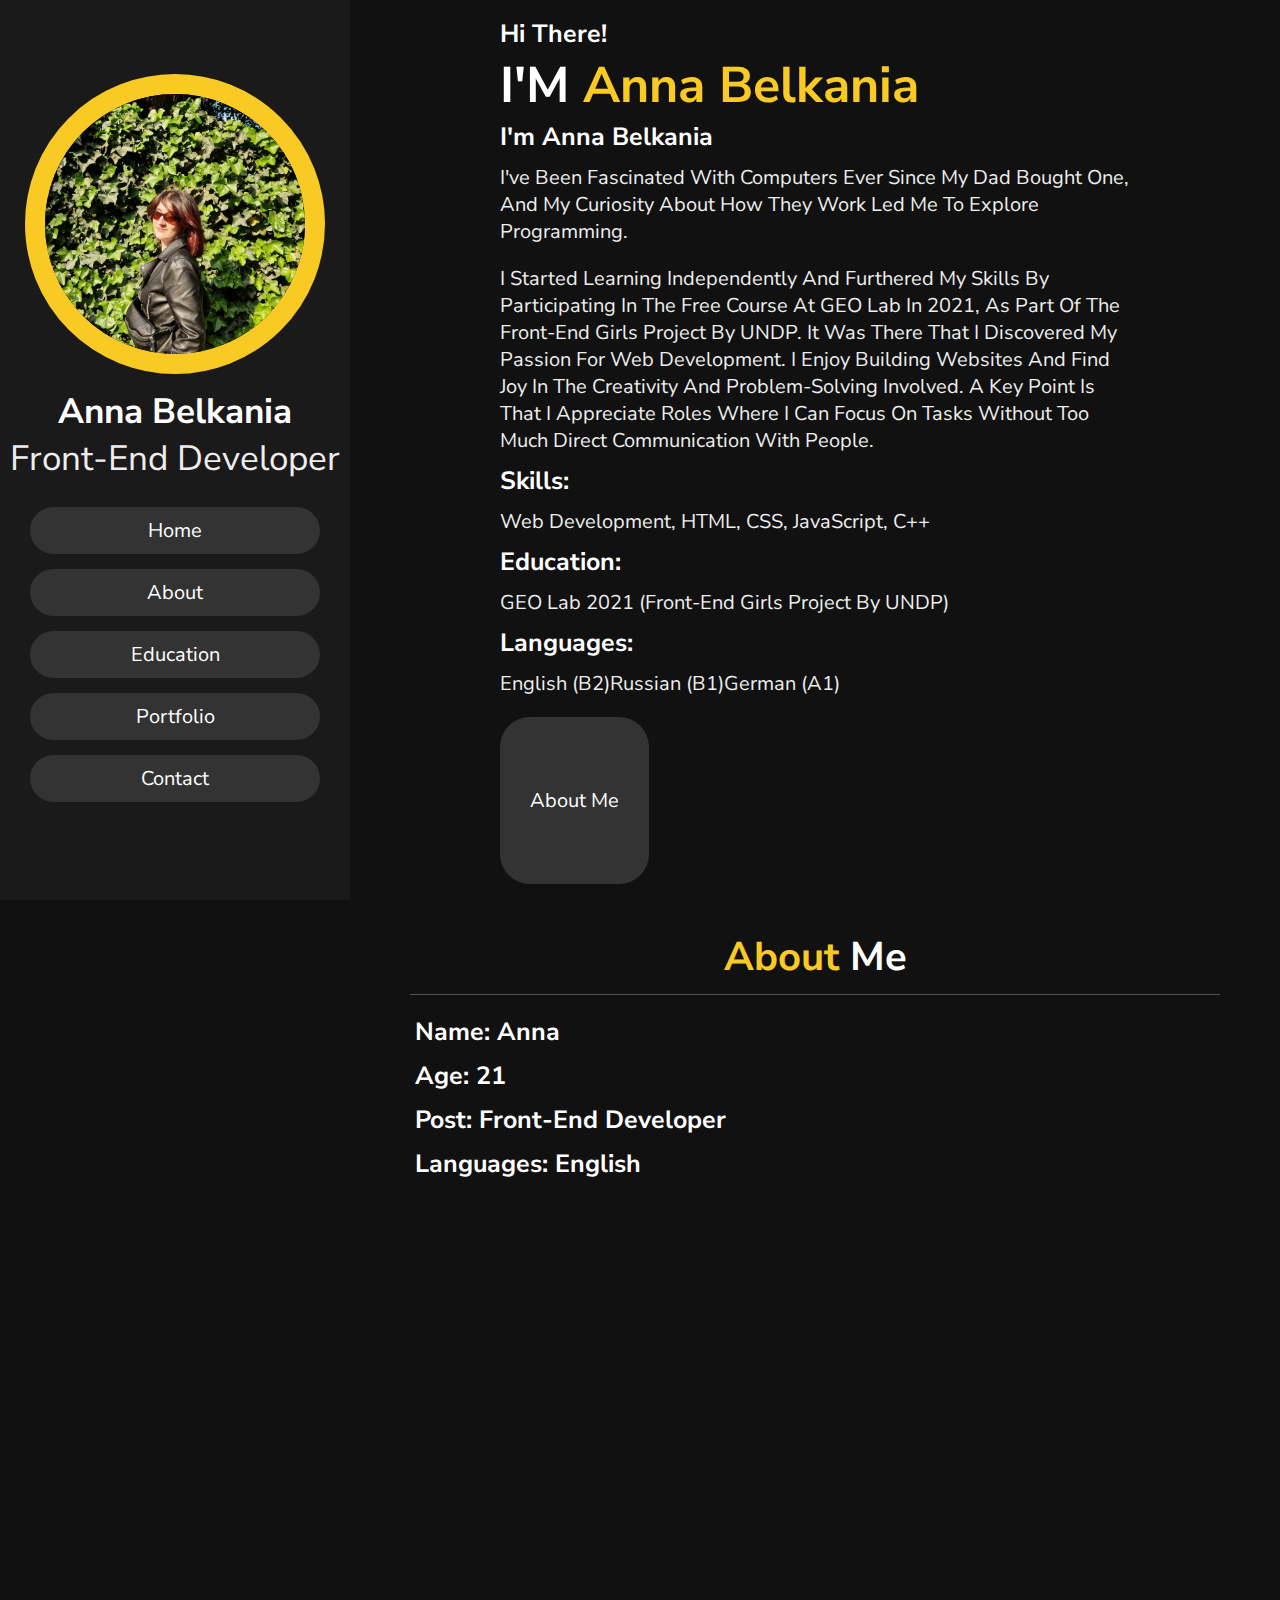
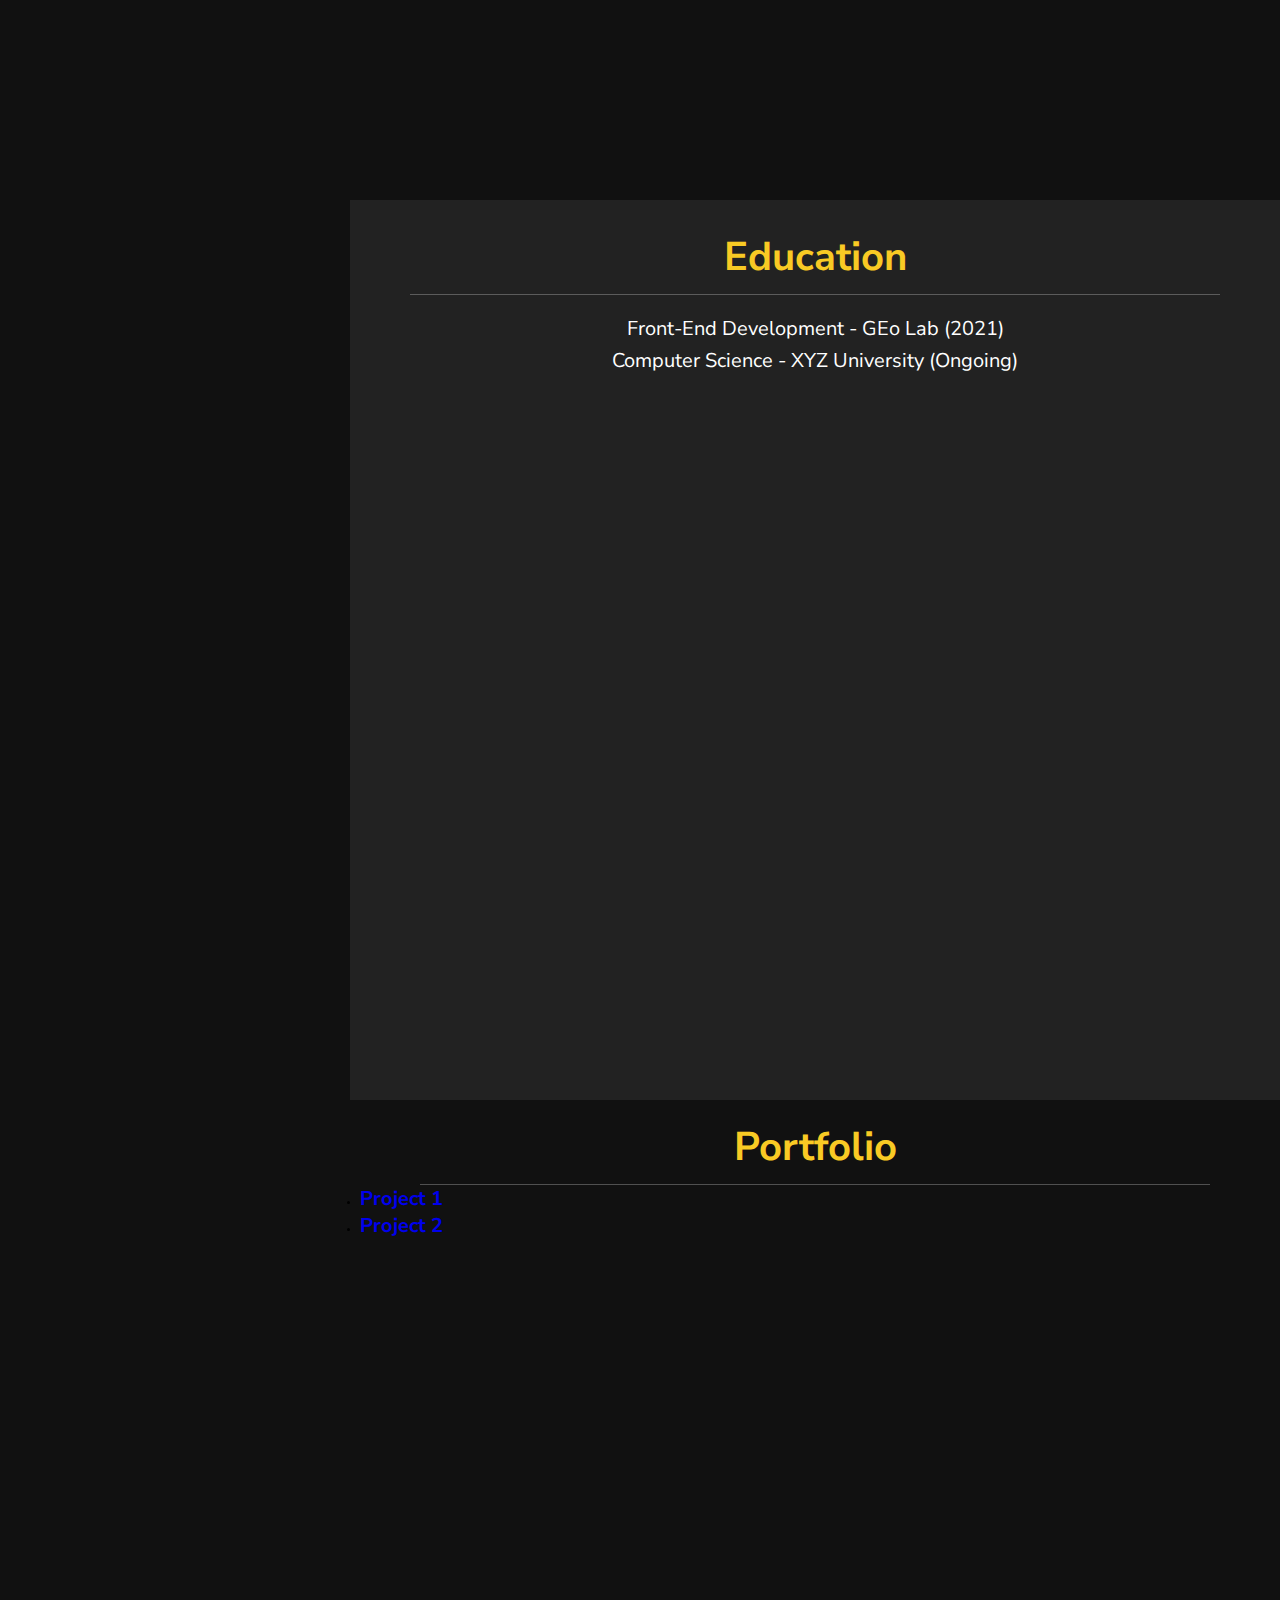
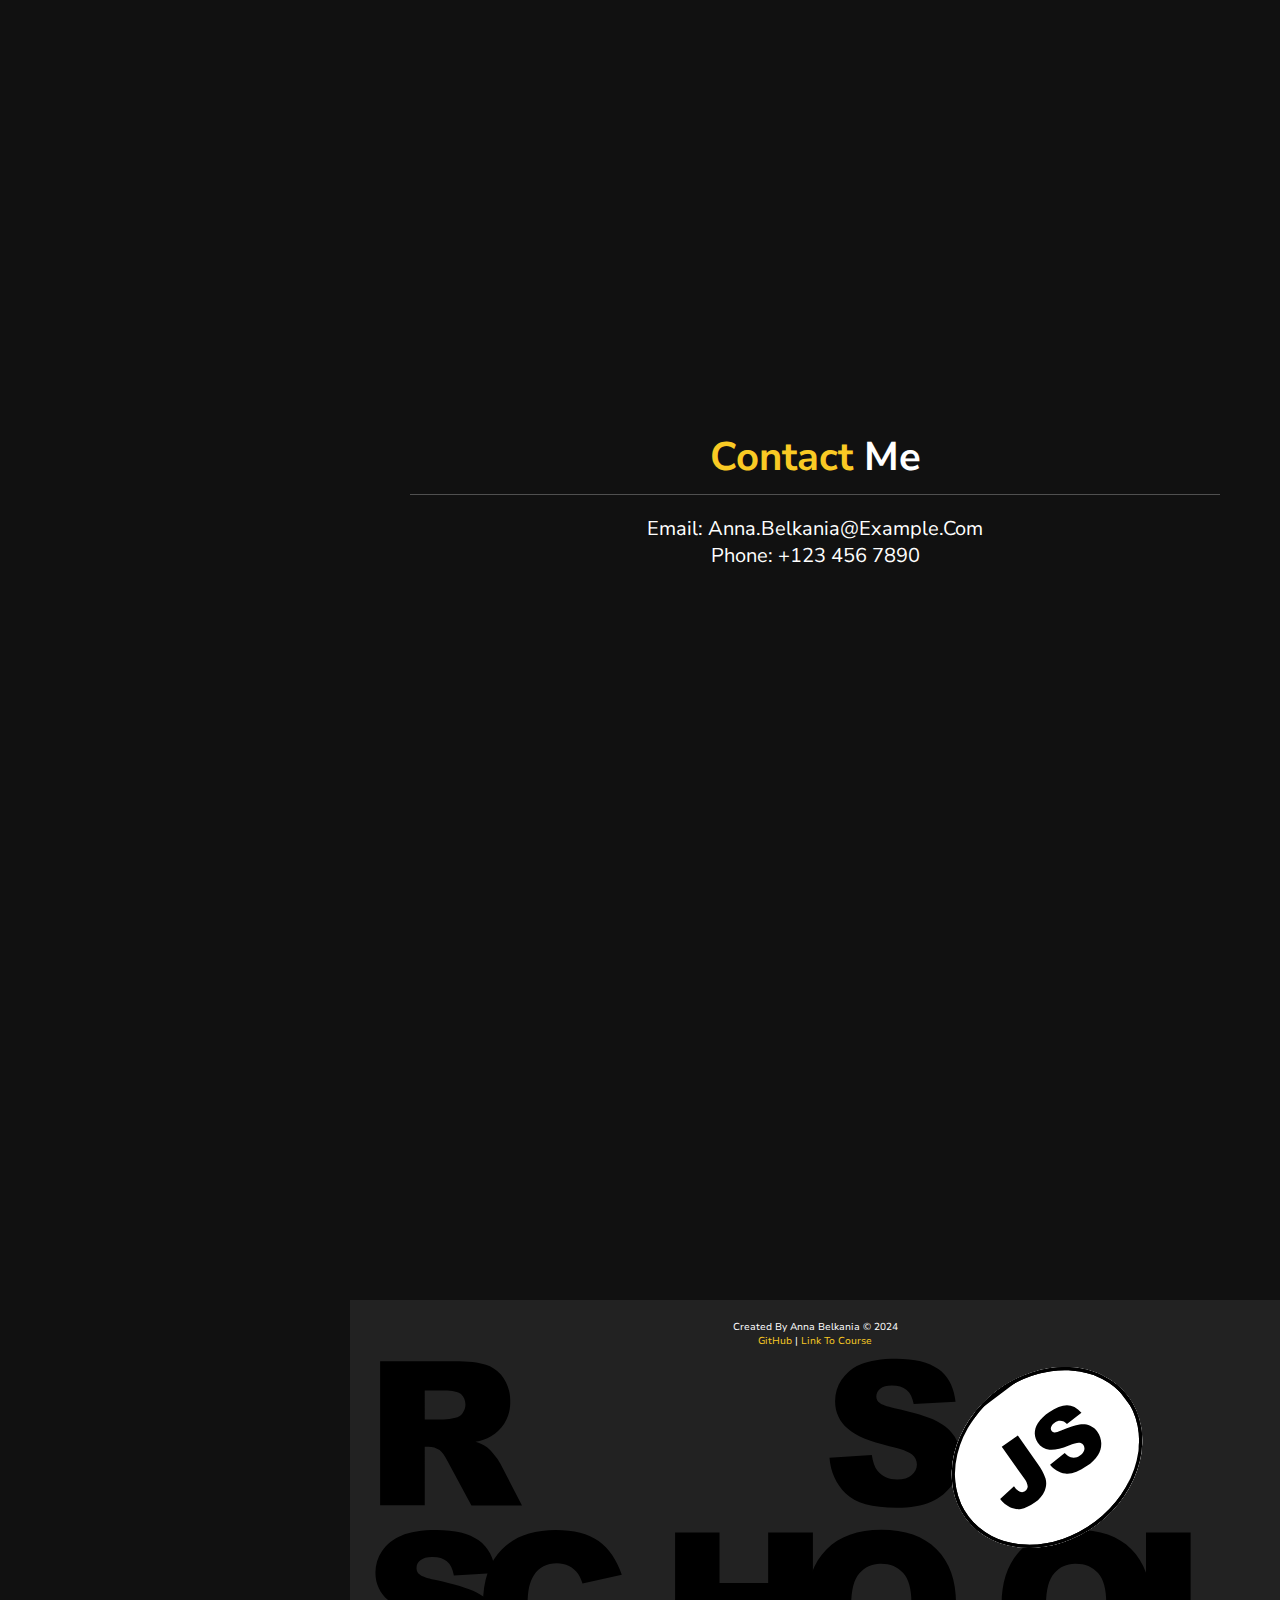
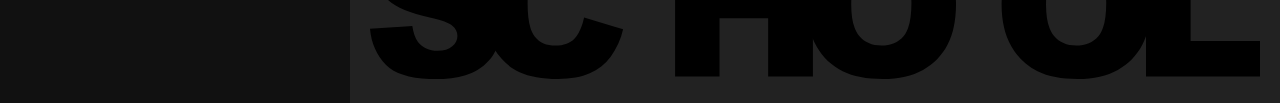
<file: cv-html/index.html>
<!DOCTYPE html>
<html lang="en">
<head>
    <meta charset="UTF-8">
    <meta name="viewport" content="width=device-width, initial-scale=1.0">
    <title>Resume</title>
    <link rel="stylesheet" href="style.css">
    <link href="https://fonts.googleapis.com/css2?family=Heebo:wght@100..900&family=Jersey+10+Charted&family=Nunito+Sans:ital,opsz,wght@0,6..12,200..1000;1,6..12,200..1000&display=swap" rel="stylesheet">
    <script src="https://code.jquery.com/jquery-3.6.0.min.js"></script>
    <link href="https://cdnjs.cloudflare.com/ajax/libs/font-awesome/5.15.4/css/all.min.css" rel="stylesheet">
</head>
<body>
<header>
    <div class="user">
        <img src="images/profile.jpg" alt="Profile photo of Anna Belkania">
        <h3 class="name">Anna Belkania</h3>
        <p class="post">Front-end Developer</p>
    </div>
    <nav class="navbar">
        <ul>
            <li><a href="#home">Home</a></li>
            <li><a href="#about">About</a></li>
            <li><a href="#education">Education</a></li>
            <li><a href="#portfolio">Portfolio</a></li>
            <li><a href="#contact">Contact</a></li>
        </ul>
    </nav>
</header>
<div id="menu" class="fas fa-bars"></div>

<main>
    <section class="home" id="home">
        <h3>Hi there!</h3>
        <h1>I'M <span>Anna Belkania</span></h1>
        <h3><span>I'm Anna Belkania</span></h3>
            <p>I've been fascinated with computers ever since my dad bought one, and my curiosity about how they work led me to explore programming.</p>
            <p>I started learning independently and furthered my skills by participating in the free course at GEO Lab in 2021, as part of the Front-end Girls project by UNDP. It was there that I discovered my passion for web development. I enjoy building websites and find joy in the creativity and problem-solving involved. A key point is that I appreciate roles where I can focus on tasks without too much direct communication with people.</p>

            <h3>Skills:</h3>
            <ul>
                <p class="centered-text">Web Development, HTML, CSS, JavaScript, C++</p>

            </ul>

            <h3>Education:</h3>
            <ul>
                <p class="centered-text">GEO Lab 2021 (Front-end Girls project by UNDP)</p>

            </ul>

            <h3>Languages:</h3>
            <ul>
                <p class="centered-text">English (B2)Russian (B1)German (A1)</li>
                   
            </ul>
        </div>
    </div>

        <a href="#about"><button class="btn">About Me</button></a>
    </section>

    <section class="about" id="about">
        <h1 class="heading"><span>About</span> Me</h1>
        <div class="row">
            <div class="info">
                <h3><span>Name:</span> Anna</h3>
                <h3><span>Age:</span> 21</h3>
                <h3><span>Post:</span> Front-End Developer</h3>
                <h3><span>Languages:</span> English</h3>
            </div>
            
        </div>
    </section>

    <section class="education" id="education">
        <h1 class="heading"><span>Education</span></h1>
        <ul>
            <li>Front-End Development - GEo Lab (2021)</li>
            <li>Computer Science - XYZ University (Ongoing)</li>
        </ul>
    </section>

    <section class="portfolio" id="portfolio">
        <h1 class="heading"><span>Portfolio</span></h1>
        <ul>
            <li><a href="https://github.com/ann360/rsschool-cv/blob/gh-pages/tictactowithai.html"><h1><span>Project 1</span></h1></a></li>
            <li><a href="https://github.com/ann360/rsschool-cv/blob/gh-pages/!DOCTYoPE%20anna-belkania.html"><h1><span>Project 2</span></h1></a></li>
        </ul>
    </section>

    <section class="contact" id="contact">
        <h1 class="heading"><span>Contact</span> Me</h1>
        <p>Email: anna.belkania@example.com</p>
        <p>Phone: +123 456 7890</p>
    </section>
</main>

<footer>
    <p>Created by Anna Belkania &copy; 2024</p>
    <a href="https://github.com/ann360" target="_blank">GitHub</a> |
    <a href="https://rs.school/courses/javascript" target="_blank">link to course <img src="images/logo.svg" alt="Course Logo"></a>
</footer>



</body>
</html>
</file>
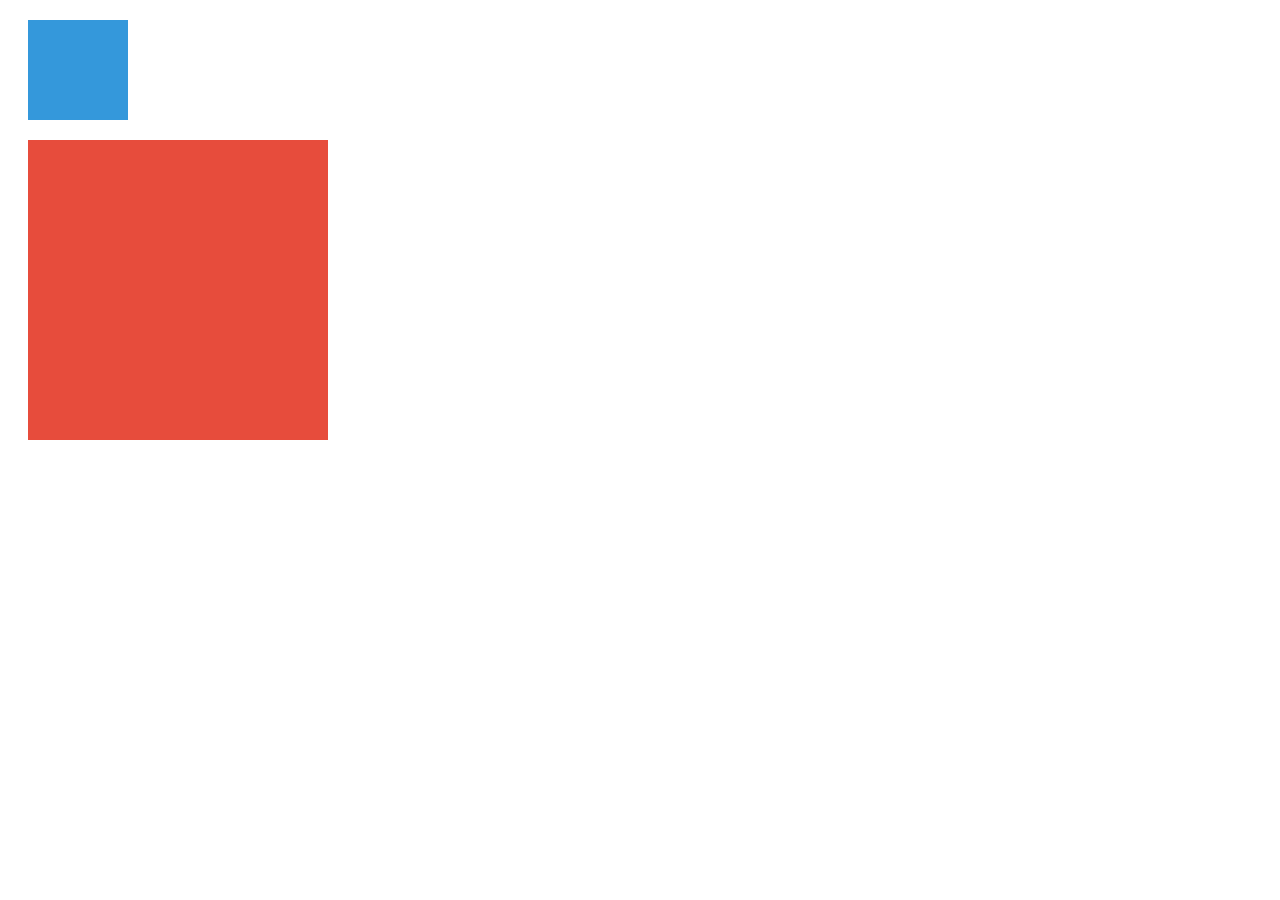
<file: !DOCTYPEanna-belkania-rectangle.html>
<!DOCTYPE html>
<html lang="en">
<head>
    <meta charset="UTF-8">
    <meta name="viewport" content="width=device-width, initial-scale=1.0">
    <title>Rectangles with Hover Effects</title>
    <style>
        .rectangle1, .rectangle2 {
            background-color: #f0f0f0;
            margin: 20px;
            transition: all ease;
        }
        .rectangle1 {
            width: 100px;
            height: 100px;
            background-color: #3498db; /* Random color */
            transition: width 3s;
        }
        .rectangle1:hover {
            width: 150px;
        }
        .rectangle2 {
            width: 300px;
            height: 300px;
            background-color: #e74c3c; /* Random color */
            transition: box-shadow 5s;
        }
        .rectangle2:hover {
            box-shadow: 0px 0px 20px 5px red;
        }
    </style>
</head>
<body>
    <div class="rectangle1"></div>
    <div class="rectangle2"></div>
</body>
</html>
</file>
<file: cv-html/style.css>
@import url('https://fonts.googleapis.com/css2?family=Heebo:wght@100-900&family=Jersey+10+Charted&family=Nunito+Sans:ital,opsz,wght@0,6-12,200-1000;1,6-12,200-1000&display=swap');

:root {
    --yellow: #f9ca24;
}

* {
    font-family: "Nunito Sans", sans-serif;
    margin: 0;
    padding: 0;
    box-sizing: border-box;
    text-decoration: none;
    outline: none;
    border: none;
    text-transform: capitalize;
    transition: all .2s linear;
}

*::selection {
    background: var(--yellow);
    color: #333;
}

html {
    font-size: 62.5%;
    overflow-x: hidden;
}

html::-webkit-scrollbar {
    width: 1.4rem;
}
html::-webkit-scrollbar-track {
    background: #222;
}
html::-webkit-scrollbar-thumb {
    background: var(--yellow);
}

body {
    background: #111;
    overflow: hidden;
    padding-left: 35rem;
}

section {
    min-height: 100vh;
    padding: 1rem;
}

.btn {
    padding: 7rem 3rem;
    background: #333;
    color: #fff;
    cursor: pointer;
    margin-top: 1rem;
    font-size: 2rem;
    border-radius: 3rem;
}

.btn:hover {
    background: var(--yellow);
}

.heading {
    text-align: center;
    margin: 0 6rem;
    font-size: 4rem;
    padding: 1rem;
    border-bottom: .1rem solid #fff4;
    color: #fff;
}

.heading span {
    color: var(--yellow);
}

header {
    position: fixed;
    top: 0;
    left: 0;
    z-index: 1000;
    height: 100%;
    width: 35rem;
    background: #1a1a1a;
    display: flex;
    align-items: center;
    justify-content: center;
    flex-flow: column;
    text-align: center;
}

header .user img {
    width: 30rem;
    height: 30rem;
    border-radius: 50%;
    margin-bottom: 1rem;
    object-fit: cover;
    border: 2rem solid var(--yellow);
}

header .user .name {
    font-size: 3.5rem;
    color: #fff;
}

header .user .post {
    font-size: 3.5rem;
    color: #eee;
}

header .navbar {
    width: 100%;
}

header .navbar ul {
    list-style: none;
    padding: 1rem 3rem;
}

header .navbar ul li a {
    display: block;
    padding: 1rem;
    margin: 1.5rem 0;
    background: #333;
    color: #fff;
    font-size: 2rem;
    border-radius: 5rem;
}

header .navbar ul li a:hover {
    background: var(--yellow);
}

#menu {
    position: fixed;
    top: 2rem;
    right: 2rem;
    background: #333;
    color: #fff;
    cursor: pointer;
    font-size: 2.5rem;
    padding: 1rem 1.5rem;
    z-index: 1000;
    display: none;
}

.home {
    display: flex;
    justify-content: center;
    flex-flow: column;
    padding: 0 15rem;
}

.home h3 {
    font-size: 2.5rem;
    color: #fff;
}

.home h1 {
    font-size: 5rem;
    color: #fff;
}

.home p {
    font-size: 2rem;
    color: #eee;
    padding: 1rem 0;
}

.home h1 span {
    color: var(--yellow);
}

footer {
    text-align: center;
    padding: 2rem;
    background: #222;
    color: #fff;
}

footer a {
    color: var(--yellow);
    text-decoration: none;
}

footer a:hover {
    text-decoration: underline;
}

@media (max-width: 1200px) {
    html {
        font-size: 55%;
    }

    .home {
        padding: 1rem 4rem;
    }
}

@media (max-width: 991px) {
    header {
        left: -120%;
    }

    #menu {
        display: block;
   
    } }
    /* For the "About Me" section */
.about {
    color: white;
    font-size: 2rem; /* Increase font size for better readability */
    background-color: #111;
    padding: 2rem 0;
}

.about h1 {
    font-size: 4rem;
    text-align: center;
    margin-bottom: 2rem;
}

.about h1 span {
    color: var(--yellow);
}

.about .info {
    max-width: 800px;
    margin: 0 auto;
}

.about h3 {
    font-size: 2.5rem;
    margin-top: 1rem;
}

.about ul {
    list-style-type: none;
    padding: 0;
}

.about ul li {
    font-size: 2rem;
    margin: 0.5rem 0;
}






/* General settings for both "Contact" and "Education" sections */
.contact, .education {
    color: white;
    font-size: 2rem; /* Increase font size for better readability */
    background-color: #111;
    padding: 2rem 0;
    text-align: center; /* Center align the text */
}

.contact h1, .education h1 {
    font-size: 4rem;
    margin-bottom: 2rem;
}

.contact h1 span, .education h1 span {
    color: var(--yellow);
}

.contact .info, .education .info {
    max-width: 800px;
    margin: 0 auto;
    text-align: center; /* Ensure content is centered */
}

.contact h3, .education h3 {
    font-size: 2.5rem;
    margin-top: 1rem;
}

.contact ul, .education ul {
    list-style-type: none;
    padding: 0;
    text-align: center; /* Center the list items */
}

.contact ul li, .education ul li {
    font-size: 2rem;
    margin: 0.5rem 0;
}

/* Additional customization for "Education" section */
.education {
    background-color: #222; /* You can choose a different background color for the education section */
}

.logo img {
    width: 150px; /* Adjust the width as needed */
    height: auto; /* Maintain aspect ratio */
    display: block; /* Prevents extra space below the image */
    margin: 0 auto; /* Center the image horizontally */
}
</file>
